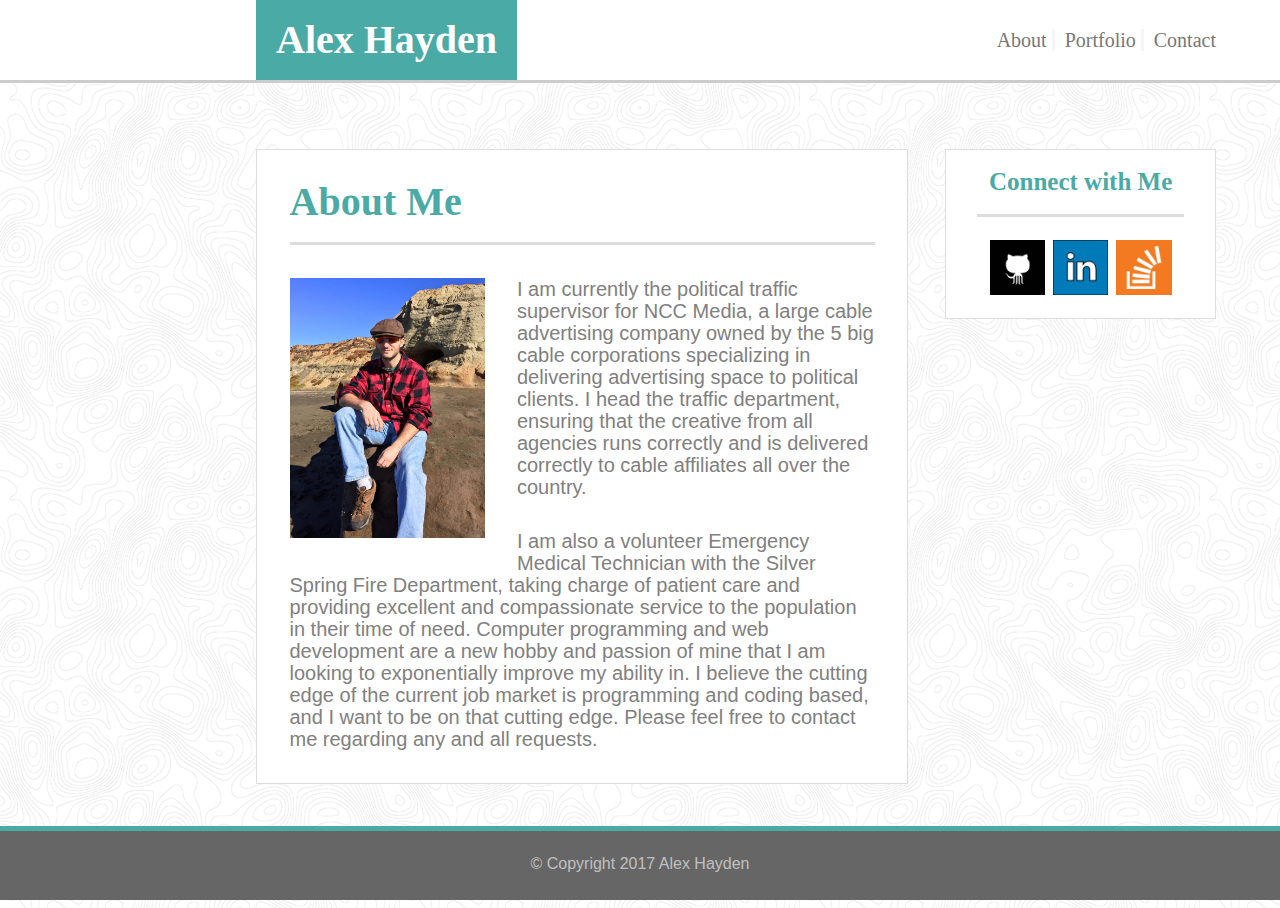
<file: index.html>
<!DOCTYPE html>
<html>
<title>About Alex!</title>

  <head>
    <link rel="stylesheet" type="text/css" href="assets/css/reset.css" />
    <link rel="stylesheet" type="text/css" href="assets/css/style.css" />
    <link rel="icon" type="image/png" href="assets/images/stormtrooper.png">


  </head>

  <body>
    <!--header element-->
    <div class="header">
      <!--header class-->
      <div class="wrap">
          <!--wrap class (formatting)-->
        <h1 class="name">Alex Hayden</h1>
        <nav class= "Navbar">
          <ul class="Navbarlist">
          <li>
              <a class="about" href="#"> About  </a>
          </li>
          <li>
              <a class="portfolio" href="portfolio.html"> Portfolio  </a>
          </li>
          <li>
              <a class="contactlink" href="contact.html"> Contact </a>
          </li>
          </ul>
        </nav>
      </div>
      <!--end wrap class-->
    </div>
    <!--end header class-->

  <div class="parent">
    <div class="container">
      <h2 class="maincontenttitle">About Me</h2>
    <img class= "profile" src="assets/images/AlexProfilePic.jpg" height="30%" width="30%" alt="Alex on a the beach in San Franciso" />
    <p class="aboutmetextp1">
      I am currently the political traffic supervisor for NCC Media, a large cable advertising company owned by the 5 big cable corporations specializing in delivering advertising space to political clients.
      I head the traffic department, ensuring that the creative from all agencies runs correctly and is delivered correctly to cable affiliates all over the country.
    </p>
    <p class="aboutmetextp2"> I am also a volunteer Emergency Medical Technician with the Silver Spring Fire Department, taking charge of patient care and providing excellent and compassionate service to the population in their time of need.
      Computer programming and web development are a new hobby and passion of mine that I am looking to exponentially improve my ability in. I believe the cutting edge of the current job market is programming and coding
      based, and I want to be on that cutting edge. Please feel free to contact me regarding any and all requests.
    </p>
  </div>

  <div class="connect">
    <div class="connectchildbox">
    <h2 class="connecttitle"> Connect with Me</h2>
    <ul>
      <li><a href="https://github.com/ScruffyLookingNerfHerder" target="blank"><img src="assets/images/github.png" width="24%" height="24%" alt="github page"></a></li>
      <li><a href="https://www.linkedin.com/in/alexandervhayden/" target="blank"><img src="assets/images/linkedin.png" width="24%" height="24%" alt="linkedin profile"></a></li>
      <li><a href="https://stackoverflow.com/users/8815727/alex-hayden" target="blank"><img src="assets/images/stackoverflow.png" width="24%" height="24%" alt="stackoverflow page"></a></li>
    </ul>
  </div>
  </div>
</div>

<div class="clear">
</div>
<div class="footer">
  <p> © Copyright 2017 Alex Hayden </p>
</div>

  </body>

</html>
</file>
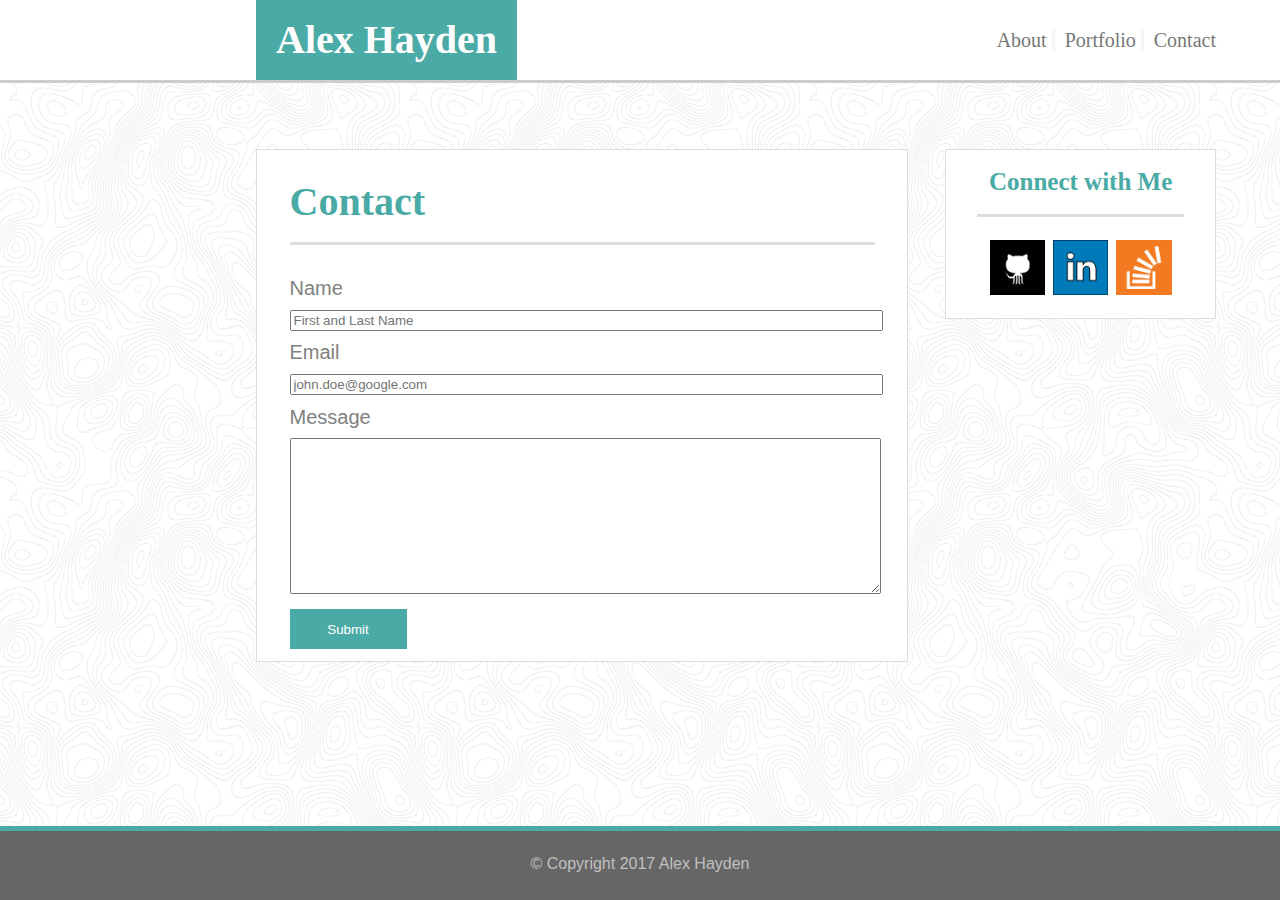
<file: contact.html>
<!DOCTYPE html>
<html>
<title>Contact Alex!</title>

  <head>
    <link rel="stylesheet" type="text/css" href="assets/css/reset.css" />
    <link rel="stylesheet" type="text/css" href="assets/css/style.css" />
    <link rel="icon" type="image/png" href="assets/images/stormtrooper.png">


  </head>

  <body>
    <!--header element-->
    <div class="header">
      <!--header class-->
      <div class="wrap">
          <!--wrap class (formatting)-->
        <h1 class="name">Alex Hayden</h1>
        <nav class= "Navbar">
          <ul class="Navbarlist">
          <li>
              <a class="about" href="index.html"> About  </a>
          </li>
          <li>
              <a class="portfolio" href="portfolio.html"> Portfolio  </a>
          </li>
          <li>
              <a class="contactlink" href="contact.html"> Contact </a>
          </li>
          </ul>
        </nav>
      </div>
      <!--end wrap class-->
    </div>
    <!--end header class-->

  <div class="parent">
    <!--main formatting class that contains both main content element and connect element and keeps the width to 960px-->
    <div class="container">
      <!--element containing main content section-->
      <h2 class="maincontenttitle">Contact</h2>
      <div class="form">
        <form>
          <h3> Name </h3>
          <input type="text" placeholder="First and Last Name" class="inputfield">
          <h3> Email </h3>
          <input type="text"  placeholder="john.doe@google.com" class="inputfield">
          <h3> Message </h3>
          <textarea name="message" rows="10" cols="30" class="inputfield"></textarea>
          <br>
          <input type="submit" class="submitbutton">
        </form>
      </div>

  </div>

  <div class="connect">
    <div class="connectchildbox">
    <h2 class="connecttitle"> Connect with Me</h2>
    <ul>
      <li><a href="https://github.com/ScruffyLookingNerfHerder" target="blank"><img src="assets/images/github.png" width="24%" height="24%" alt="github page"></a></li>
      <li><a href="https://www.linkedin.com/in/alexandervhayden/" target="blank"><img src="assets/images/linkedin.png" width="24%" height="24%" alt="linkedin profile"></a></li>
      <li><a href="https://stackoverflow.com/users/8815727/alex-hayden" target="blank"><img src="assets/images/stackoverflow.png" width="24%" height="24%" alt="stackoverflow page"></a></li>
    </ul>
  </div>
  </div>
</div>

<div class="clear">
</div>
<div class="footer">
  <p> © Copyright 2017 Alex Hayden </p>
</div>

  </body>

</html>
</file>
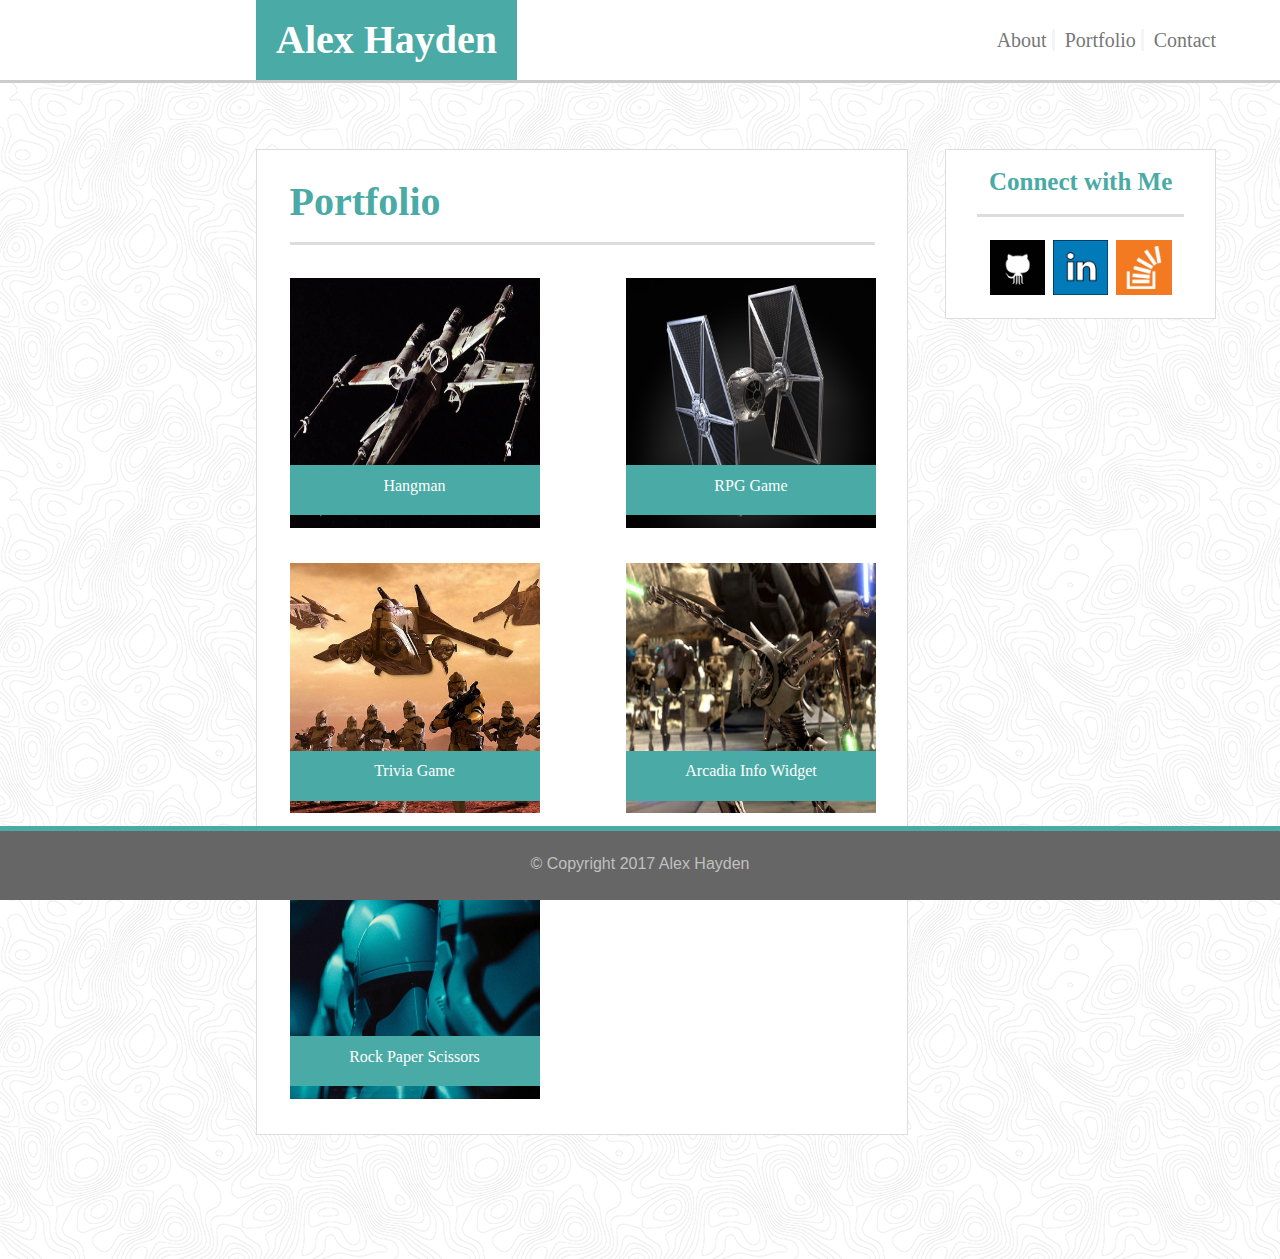
<file: portfolio.html>
<!DOCTYPE html>
<html>
<title> Alex's Portfolio </title>

  <head>
    <link rel="stylesheet" type="text/css" href="assets/css/reset.css" />
    <link rel="stylesheet" type="text/css" href="assets/css/style.css" />
    <link rel="icon" type="image/png" href="assets/images/stormtrooper.png">


  </head>

  <body>
    <!--header element-->
    <div class="header">
      <!--header class-->
      <div class="wrap">
          <!--wrap class (formatting)-->
        <h1 class="name">Alex Hayden</h1>
        <nav class= "Navbar">
          <ul class="Navbarlist">
          <li>
              <a class="about" href="index.html"> About  </a>
          </li>
          <li>
              <a class="portfolio" href="portfolio.html"> Portfolio  </a>
          </li>
          <li>
              <a class="contactlink" href="contact.html"> Contact </a>
          </li>
          </ul>
        </nav>
      </div>
      <!--end wrap class-->
    </div>
    <!--end header class-->

  <div class="parent">
    <div class="container">
      <h2 class="maincontenttitle">Portfolio</h2>

        <ul class="portfoliorow1">

          <li>

        <div class="xwingcontainer">
          <img class="xwingimg" src="assets/images/xwing.jpg" alt="Xwing image" style="height:250px; width: 250px">
            <div class="xwingtext">
              <a href="#"> Hangman </a>
            </div>
        </div>
          </li>

          <li>

        <div class="tieimgcontainer">
            <img class="tieimage" src="assets/images/tiefighter.jpg" alt="tie fighter" style="height:250px; width: 250px">
            <div class="tietext">
              <a href="#"> RPG Game </a>
            </div>
          </div>
         </li>

        </ul>

        <ul class="portfoliorow2">
          <li>
          <div class="clonesimgcontainer">
            <img class="clonesimg" src="assets/images/clones.jpg" alt="clone troopers" style="height:250px; width: 250px">
            <div class="clonestext">
              <a href="#"> Trivia Game </a>
            </div>
          </div>
          </li>

          <li>
          <div class="grievousimgcontainer">
            <img class="grievousimg" src="assets/images/grievous.jpg" alt="General Greivous" style="height:250px; width: 250px">
            <div class="grievoustext">
              <a href="#">  Arcadia Info Widget </a>
            </div>
          </div>
          <li>
        </ul>

        <ul class="portfoliorow3">
          <li>
            <div class="fastormtroopercontainer">
            <img class="fastormtroopersimg" src="assets/images/fastormtrooper.jpg" alt="force awakens stormtroopers" style="height:250px; width: 250px">
            <div class="fastormtroopertext">
              <a href="#"> Rock Paper Scissors </a>
            </div>
          </div>
          </li>
        </ul>

  </div>

  <div class="connect">
    <div class="connectchildbox">
    <h2 class="connecttitle"> Connect with Me</h2>
    <ul>
      <li><a href="https://github.com/ScruffyLookingNerfHerder" target="blank"><img src="assets/images/github.png" width="24%" height="24%" alt="github page"></a></li>
      <li><a href="https://www.linkedin.com/in/alexandervhayden/" target="blank"><img src="assets/images/linkedin.png" width="24%" height="24%" alt="linkedin profile"></a></li>
      <li><a href="https://stackoverflow.com/users/8815727/alex-hayden" target="blank"><img src="assets/images/stackoverflow.png" width="24%" height="24%" alt="stackoverflow page"></a></li>
    </ul>
  </div>
  </div>
</div>
<div class="clear">
</div>
<div class="footer">
  <p> © Copyright 2017 Alex Hayden </p>
</div>

  </body>

</html>
</file>
<file: assets/css/style.css>
body{
  background-image: url('../images/topography.png');
  margin:0;
  padding: 0;
  height: 100%;
  margin-bottom: 5%;


}

/*parent formatting element containing both the connect box and about me box and locking the width at 960px*/
.parent{
  width:960px;
  height:80%;
  margin-left: 20%;
  margin-top: 5%;
  margin-bottom: 10%;

}

.header{
  background: #ffffff;
  width: 100%;
  overflow: hidden;
  border-bottom: solid;
  border-color: #cccccc;
  position: static;
  top: 0;
  width: 100%;
  height: 80px;
  padding-bottom: 0;

}

/*This is for the block with my name in it */
.name{
  font-size: 40px;
  font-weight: bold;
  display: block;
  float: left;
  color: #ffffff;
  background-color: #4aaaa5;
  padding: 20px;
  margin-bottom: 0;
  border-bottom: solid;
  border-color: #4aaaa5;
  font-family: 'Georgia', Times, Times New Roman, serif;
  position: relative;
  bottom: 0%;

}

/*nav links*/
.Navbar{
  float: right;
}

.wrap{
  width: 960px;
  margin: auto;
  margin-left: 20%;
}

.Navbarlist{
  list-style: none;
  margin-top: 30px;


}
/*to make the navigation links horizontal*/
.header nav ul li{
  display: inline;
  margin-left: 10px;
}
/*Portfolio rows */


.portfoliorow1 {
  list-style: none;
}

.container ul li{
  display: inline-block;
  margin-left: 5%;
  margin-top: 5%;
}




.xwingcontainer{
  position: relative;
  text-align: center;
  color: white;
  height: 250px;
  width: 250px;

}

.xwingtext a{

  position: absolute;
  bottom: 5%;
  left: 0;
  width: 100%;
  text-decoration: none;
  color: white;
  background-color: #4aaaa5;
  font-family: 'Georgia', Times, Times New Roman, serif;
  height: 10%;
  padding-bottom: 5%;
  padding-top: 5%;

}



.tieimgcontainer{
  position: relative;
  text-align: center;
  height: 250px;
  width: 250px;
  margin-left: 20%;

}

.tietext a{
  position: absolute;
  bottom: 5%;
  left: 0;
  width: 100%;
  text-decoration: none;
  background-color: #4aaaa5;
  color: white;
  font-family: 'Georgia', Times, Times New Roman, serif;
  height: 10%;
  padding-bottom: 5%;
  padding-top: 5%;
}



.portfoliorow2{
  list-style: none;

}

.clonesimgcontainer{
  position: relative;
  text-align: center;
  color: white;
  height: 250px;
  width: 250px;

}

.clonestext a{
  position: absolute;
  bottom: 5%;
  left: 0;
  width: 100%;
  text-decoration: none;
  background-color: #4aaaa5;
  color: white;
  font-family: 'Georgia', Times, Times New Roman, serif;
  height: 10%;
  padding-bottom: 5%;
  padding-top: 5%;
}

.grievousimgcontainer{
  position: relative;
  text-align: center;
  height: 250px;
  width: 250px;
  margin-left: 20%;
}

.grievoustext a{
  position: absolute;
  bottom: 5%;
  left: 0;
  width: 100%;
  text-decoration: none;
  background-color: #4aaaa5;
  color: white;
  font-family: 'Georgia', Times, Times New Roman, serif;
  height: 10%;
  padding-bottom: 5%;
  padding-top: 5%;
}


.portfoliorow3{
  list-style: none;

  margin-bottom: 5%;
}

.fastormtroopercontainer {
  position: relative;
  text-align: center;
  color: white;
  height: 250px;
  width: 250px;
}

.fastormtroopertext a{
  text-decoration: none;
  color: white;
  position: absolute;
  bottom: 5%;
  left: 0;
  width: 100%;
  background-color: #4aaaa5;
  font-family: 'Georgia', Times, Times New Roman, serif;
  height: 10%;
  padding-bottom: 5%;
  padding-top: 5%;
}




/*classes below correspond to their respective navlinks */
 .about{
  text-decoration: none;
  color: #777777;
  font-family: 'Georgia', Times, Times New Roman, serif;
  font-size: 20px;
  border-right: solid;
  border-color: whitesmoke;
}

.portfolio{
  text-decoration: none;
  color: #777777;
  font-family: 'Georgia', Times, Times New Roman, serif;
  font-size: 20px;
  border-right: solid;
  border-color: whitesmoke;

}

.contactlink{
  text-decoration: none;
  color: #777777;
  font-family: 'Georgia', Times, Times New Roman, serif;
  font-size: 20px;
}



/*Connect with me parent box*/
.connect {
  height:40%;
  width: 24%;
  text-align: center;
  padding: 2%;
  background-color: #ffffff;
  border: solid;
  border-color: #dddddd;
  border-width:thin;
  float: right;
  margin-top: .2%;

}


.connecttitle{
  color:#4aaaa5;
  font-family: 'Georgia', Times, Times New Roman, serif;
  font-weight: bold;
  font-size: 25px;
  margin-bottom: 10%;
  border-bottom: solid;
  border-color: #dddddd;
  border-width: medium;
  padding-bottom: 20px;
  margin-left: 5%;
  margin-right: 5%;

}

/*links to social accounts (icons)*/
.connect ul {
  list-style: none;

}

.connect ul li {
  display: inline;
  margin-left: 2px;
  margin-right: 2px;
}

/*main about me section parent box element*/
.container{
  float:left;
  height: 40%;
  Width: 650px;
  background-color: #ffffff;
  border: solid;
  border-color: #dddddd;
  border-width:thin;
  margin-top: .2%;

}

/*title of main content element (About Me, Contact, Portfolio)*/
.maincontenttitle{
  font-size: 40px;
  font-weight: bold;
  color: #4aaaa5;
  border-bottom: solid;
  border-color: #dddddd;
  border-width: medium;
  margin-left: 5%;
  margin-right: 5%;
  margin-top: 5%;
  font-family: 'Georgia', Times, Times New Roman, serif;
  font-weight: bold;
  padding-bottom: 20px;
}

/*About Me box*/
/*text above the picture*/
.aboutmetextp1{
  margin: 5%;
  font-family: 'Arial', 'Helvetica Neue', Helvetica, sans-serif;
  color:gray;
  font-size: 20px;
  line-height: 110%;
}

/*text under the picture*/
.aboutmetextp2{
  margin: 5%;
  font-family: 'Arial', 'Helvetica Neue', Helvetica, sans-serif;
  color:gray;
  font-size: 20px;
  line-height: 110%;
}

/*Picture of me */
.profile{
  float: left;
  margin: 5%;
}

/*Contact Form*/
.form{
  margin-left: 5%;
  margin-right: 5%;
  margin-top: 5%;
}

/*contact form field titles */
.form h3{
  color: gray;
  font-family: 'Arial', 'Helvetica Neue', Helvetica, sans-serif;
  font-size: 20px;
  margin-bottom: 2%;
  margin-top: 2%;
}

/*contact form fields*/
.inputfield{
  width: 100%;
}

/*submit button*/
.submitbutton{
  margin-top: 2%;
  margin-bottom: 2%;
  background-color: #4aaaa5;
  color: #ffffff;
  font-family: 'Arial', 'Helvetica Neue', Helvetica, sans-serif;
  height: 40px;
  width: 20%;
  border-style: none;
}



/*footer*/
.footer{
  background-color: #666666;
  position: fixed;
  bottom:0;
  width: 100%;
  text-align: center;
  padding-top: 2%;
  padding-bottom: 2%;
  height:2%;
  color: silver;
  font-family: 'Arial', 'Helvetica Neue', Helvetica, sans-serif;
  border-top: solid;
  border-color: #4aaaa5;
  border-width:thick;
  margin-top: 10%;

}

.clear{
  clear: both;
  height: 60px;
}
</file>
